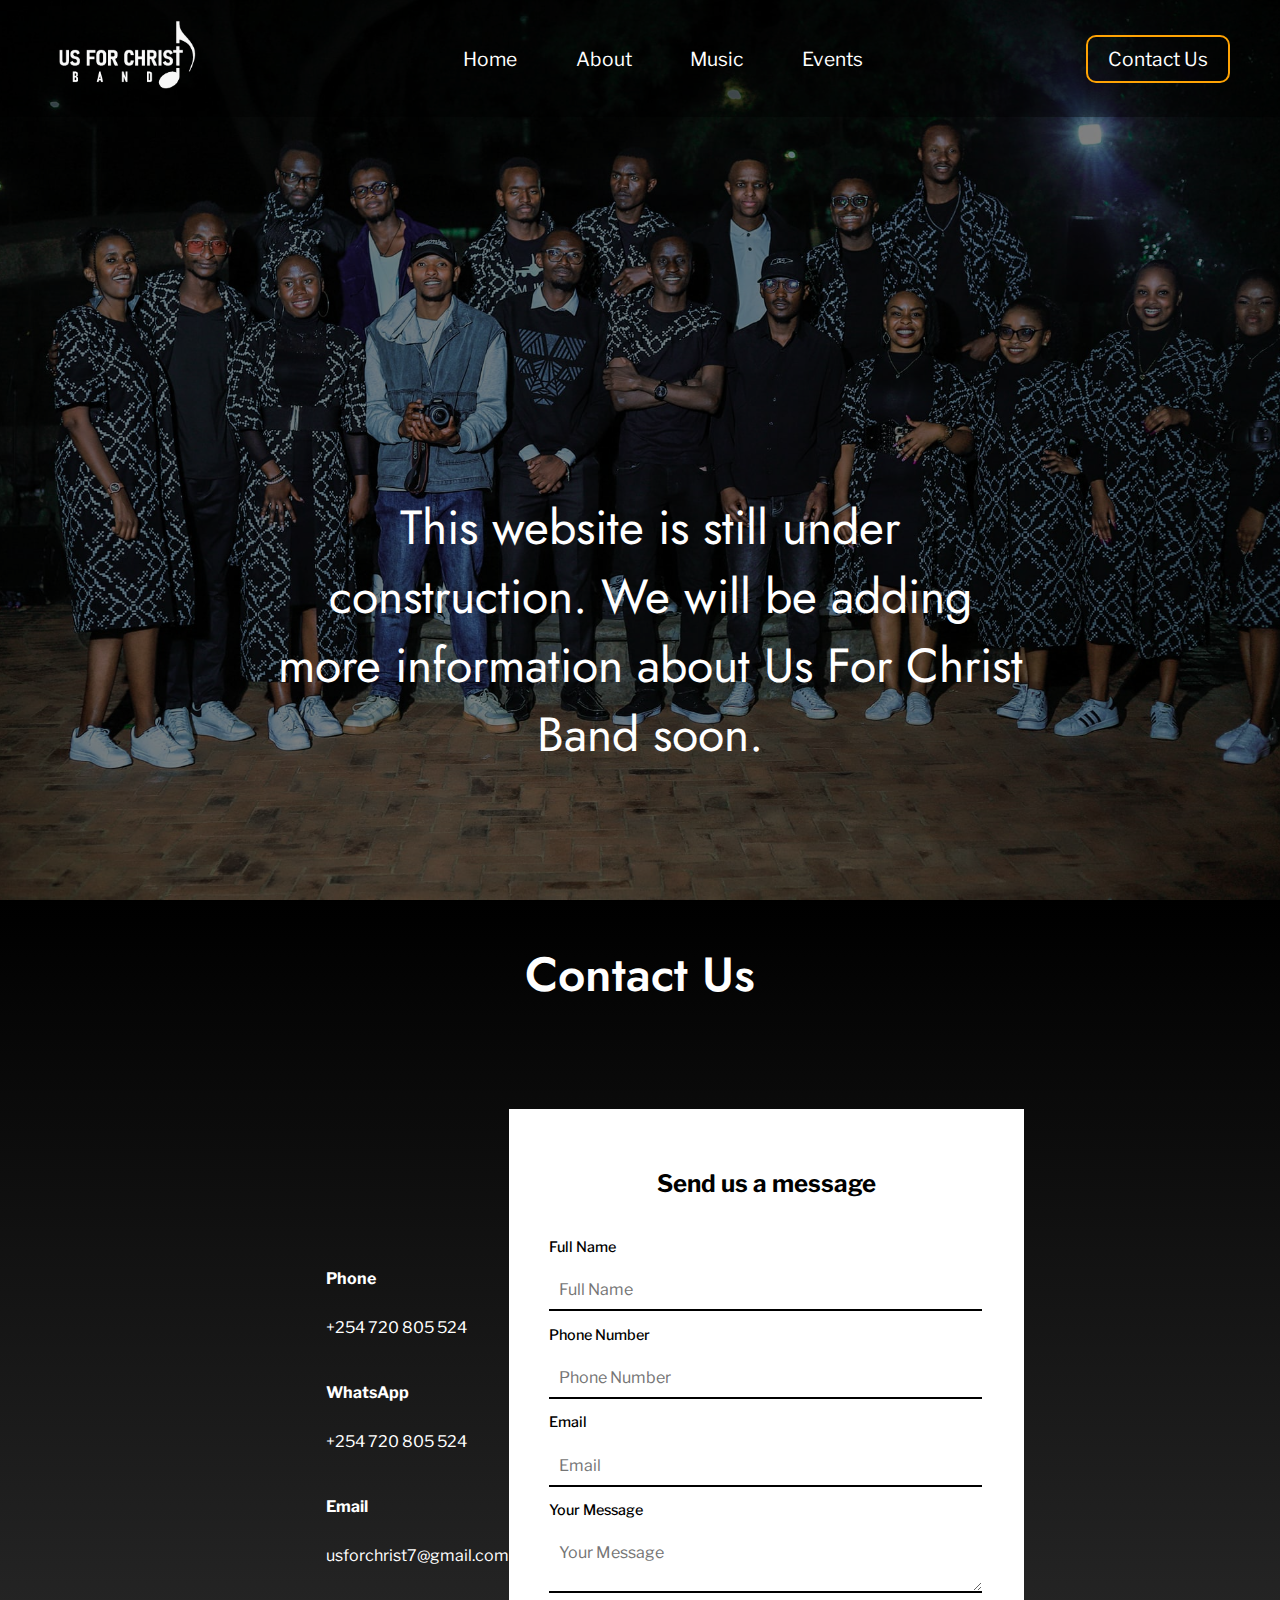
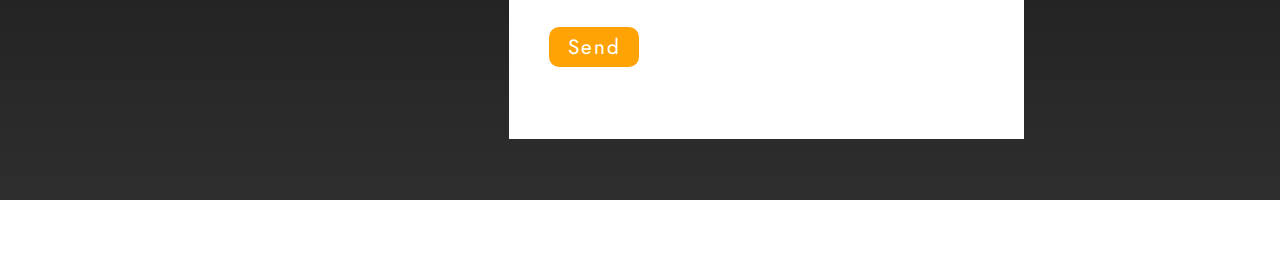
<file: about.html>
<!DOCTYPE html>
<html lang="en">
  <head>
    <meta charset="UTF-8" />
    <meta name="viewport" content="width=device-width, initial-scale=1.0" />
    <title>Us For Christ</title>
    <link rel="stylesheet" href="styles.css" />

    <link
      href="https://fonts.googleapis.com/css2?family=Libre+Franklin:ital,wght@0,100..900;1,100..900&display=swap"
      rel="stylesheet"
    />

    <link
      href="https://fonts.googleapis.com/css2?family=Jost:ital,wght@0,100..900;1,100..900&display=swap"
      rel="stylesheet"
    />
    <link
      rel="stylesheet"
      href="https://cdnjs.cloudflare.com/ajax/libs/font-awesome/6.6.0/css/all.min.css"
      integrity="sha512-Kc323vGBEqzTmouAECnVceyQqyqdsSiqLQISBL29aUW4U/M7pSPA/gEUZQqv1cwx4OnYxTxve5UMg5GT6L4JJg=="
      crossorigin="anonymous"
      referrerpolicy="no-referrer"
    />
  </head>
  <body>
    <section class="landing-page">
      <img src="images/image 2.jpg" alt="Landing Page Background" />
      <div class="navigation">
        <div class="logo">
          <img src="images/Logo-light.png" alt="Us For Christ Logo" />
        </div>
        <ul>
          <li><a href="index.html">Home</a></li>
          <li><a href="about.html">About</a></li>
          <li><a href="music.html">Music</a></li>
          <li><a href="event.html">Events</a></li>
        </ul>
        <div class="contact-us">
          <button>
            <a href="contact-us.html"> Contact Us </a>
          </button>
        </div>
        <div class="menu-icon">
          <i class="fa-solid fa-bars"></i>
        </div>
        <div class="side-menu">
          <div class="close-menu">
            <i class="fa-solid fa-xmark"></i>
          </div>
          <ul>
            <li><a href="index.html">Home</a></li>
            <li><a href="about.html">About</a></li>
            <li><a href="music.html">Music</a></li>
            <li><a href="event.html">Events</a></li>
          </ul>
          <div class="contact-us">
            <button>
              <a href="contact-us.html"> Contact Us </a>
            </button>
          </div>
          <div class="social-media">
            <div class="icon-1">
              <a
                href="https://www.facebook.com/profile.php?id=100066652692922"
                target="_blank"
              >
                <i class="fa-brands fa-facebook"></i>
              </a>
            </div>
            <div class="icon-1">
              <a
                href="https://www.youtube.com/@usforchristband5137"
                target="_blank"
              >
                <i class="fa-brands fa-youtube"></i>
              </a>
            </div>
            <div class="icon-1">
              <a
                href="https://www.instagram.com/us_for_christ_band/"
                target="_blank"
              >
                <i class="fa-brands fa-instagram"></i>
              </a>
            </div>
            <div class="icon-1">
              <a
                href="https://www.tiktok.com/@us_for_christ_band"
                target="_blank"
              >
                <i class="fa-brands fa-tiktok"></i>
              </a>
            </div>
          </div>
        </div>
      </div>

      <div class="landing-page-content">
        <p>
          This website is still under construction. We will be adding more
          information about Us For Christ Band soon.
        </p>
      </div>
    </section>

    <section class="contact-us-section">
      <div class="contact-heading">
        <h2>Contact Us</h2>
      </div>
      <div class="contacts-section">
        <div class="info-section">
          <div class="info">
            <div class="icon">
              <i class="fa-solid fa-phone"></i>
            </div>
            <div class="info-text">
              <h3>Phone</h3>
              <p>+254 720 805 524</p>
            </div>
          </div>
          <div class="info">
            <div class="icon">
              <i class="fa-brands fa-whatsapp"></i>
            </div>
            <div class="info-text">
              <h3>WhatsApp</h3>
              <p>+254 720 805 524</p>
            </div>
          </div>
          <div class="info">
            <div class="icon">
              <i class="fa-solid fa-envelope"></i>
            </div>
            <div class="info-text">
              <h3>Email</h3>
              <p>usforchrist7@gmail.com</p>
            </div>
          </div>
          <div class="social-media">
            <div class="icon-1">
              <a
                href="https://www.facebook.com/profile.php?id=100066652692922"
                target="_blank"
              >
                <i class="fa-brands fa-facebook"></i>
              </a>
            </div>
            <div class="icon-1">
              <a
                href="https://www.youtube.com/@usforchristband5137"
                target="_blank"
              >
                <i class="fa-brands fa-youtube"></i>
              </a>
            </div>
            <div class="icon-1">
              <a
                href="https://www.instagram.com/us_for_christ_band/"
                target="_blank"
              >
                <i class="fa-brands fa-instagram"></i>
              </a>
            </div>
            <div class="icon-1">
              <a
                href="https://www.tiktok.com/@us_for_christ_band"
                target="_blank"
              >
                <i class="fa-brands fa-tiktok"></i>
              </a>
            </div>
          </div>
        </div>
        <div class="form-section">
          <h2>Send us a message</h2>
          <form action="https://api.web3forms.com/submit" method="POST">
            <input
              type="hidden"
              name="access_key"
              value="19b15b2c-3b2d-4220-8eb7-5b9420726b60"
            />
            <div class="input-box">
              <h3>Full Name</h3>
              <input
                type="text"
                name="Full Name"
                placeholder="Full Name"
                required="required"
              />
            </div>
            <div class="input-box">
              <h3>Phone Number</h3>
              <input
                type="number"
                name="Phone Number"
                placeholder="Phone Number"
                required="required"
              />
            </div>
            <div class="input-box">
              <h3>Email</h3>
              <input
                type="text"
                name="Email"
                placeholder="Email"
                required="required"
              />
            </div>
            <div class="input-box">
              <h3>Your Message</h3>
              <textarea
                type="text"
                name="Message"
                placeholder="Your Message"
                required="required"
              ></textarea>
            </div>
            <button type="submit">Send</button>
          </form>
        </div>
      </div>
    </section>

    <footer>
      <p>&copy; 2024 Us For Christ Band. All rights reserved.</p>
    </footer>

    <script src="style.js"></script>
  </body>
</html>
</file>
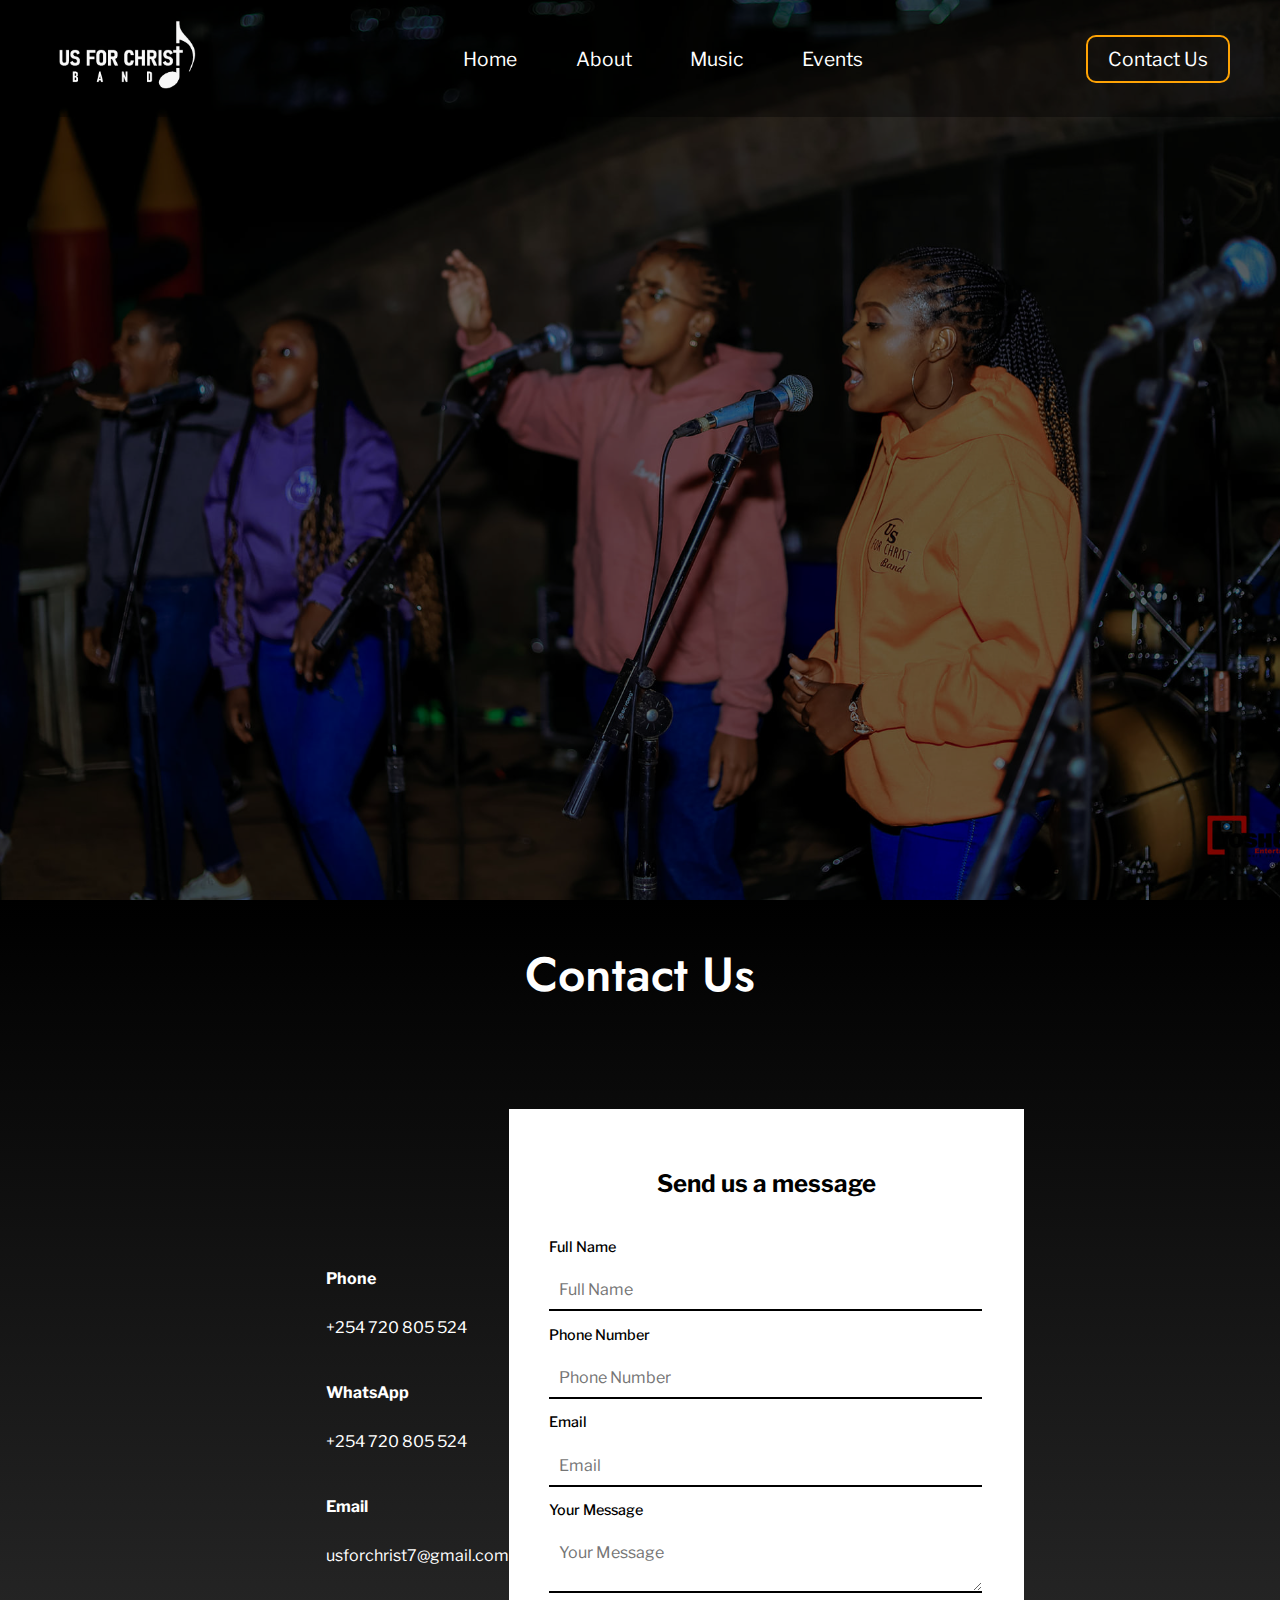
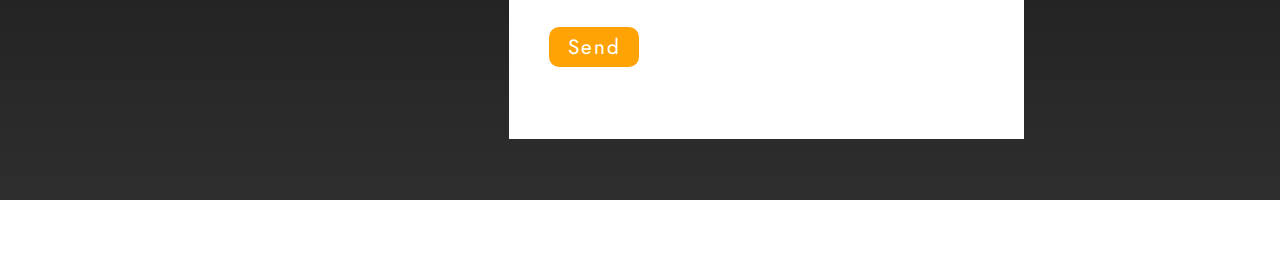
<file: contact-us.html>
<!DOCTYPE html>
<html lang="en">
  <head>
    <meta charset="UTF-8" />
    <meta name="viewport" content="width=device-width, initial-scale=1.0" />
    <title>Us For Christ</title>
    <link rel="stylesheet" href="styles.css" />

    <link
      href="https://fonts.googleapis.com/css2?family=Libre+Franklin:ital,wght@0,100..900;1,100..900&display=swap"
      rel="stylesheet"
    />

    <link
      href="https://fonts.googleapis.com/css2?family=Jost:ital,wght@0,100..900;1,100..900&display=swap"
      rel="stylesheet"
    />
    <link
      rel="stylesheet"
      href="https://cdnjs.cloudflare.com/ajax/libs/font-awesome/6.6.0/css/all.min.css"
      integrity="sha512-Kc323vGBEqzTmouAECnVceyQqyqdsSiqLQISBL29aUW4U/M7pSPA/gEUZQqv1cwx4OnYxTxve5UMg5GT6L4JJg=="
      crossorigin="anonymous"
      referrerpolicy="no-referrer"
    />
  </head>
  <body>
    <section class="landing-page">
      <img src="images/image 4.jpg" alt="Landing Page Background" />
      <div class="navigation">
        <div class="logo">
          <img src="images/Logo-light.png" alt="Us For Christ Logo" />
        </div>
        <ul>
          <li><a href="index.html">Home</a></li>
          <li><a href="about.html">About</a></li>
          <li><a href="music.html">Music</a></li>
          <li><a href="event.html">Events</a></li>
        </ul>
        <div class="contact-us">
          <button>
            <a href="contact-us.html"> Contact Us </a>
          </button>
        </div>
        <div class="menu-icon">
          <i class="fa-solid fa-bars"></i>
        </div>
        <div class="side-menu">
          <div class="close-menu">
            <i class="fa-solid fa-xmark"></i>
          </div>
          <ul>
            <li><a href="index.html">Home</a></li>
            <li><a href="about.html">About</a></li>
            <li><a href="music.html">Music</a></li>
            <li><a href="event.html">Events</a></li>
          </ul>
          <div class="contact-us">
            <button>
              <a href="contact-us.html"> Contact Us </a>
            </button>
          </div>
          <div class="social-media">
            <div class="icon-1">
              <a
                href="https://www.facebook.com/profile.php?id=100066652692922"
                target="_blank"
              >
                <i class="fa-brands fa-facebook"></i>
              </a>
            </div>
            <div class="icon-1">
              <a
                href="https://www.youtube.com/@usforchristband5137"
                target="_blank"
              >
                <i class="fa-brands fa-youtube"></i>
              </a>
            </div>
            <div class="icon-1">
              <a
                href="https://www.instagram.com/us_for_christ_band/"
                target="_blank"
              >
                <i class="fa-brands fa-instagram"></i>
              </a>
            </div>
            <div class="icon-1">
              <a
                href="https://www.tiktok.com/@us_for_christ_band"
                target="_blank"
              >
                <i class="fa-brands fa-tiktok"></i>
              </a>
            </div>
          </div>
        </div>
      </div>
    </section>

    <section class="contact-us-section">
      <div class="contact-heading">
        <h2>Contact Us</h2>
      </div>
      <div class="contacts-section">
        <div class="info-section">
          <div class="info">
            <div class="icon">
              <i class="fa-solid fa-phone"></i>
            </div>
            <div class="info-text">
              <h3>Phone</h3>
              <p>+254 720 805 524</p>
            </div>
          </div>
          <div class="info">
            <div class="icon">
              <i class="fa-brands fa-whatsapp"></i>
            </div>
            <div class="info-text">
              <h3>WhatsApp</h3>
              <p>+254 720 805 524</p>
            </div>
          </div>
          <div class="info">
            <div class="icon">
              <i class="fa-solid fa-envelope"></i>
            </div>
            <div class="info-text">
              <h3>Email</h3>
              <p>usforchrist7@gmail.com</p>
            </div>
          </div>
          <div class="social-media">
            <div class="icon-1">
              <a
                href="https://www.facebook.com/profile.php?id=100066652692922"
                target="_blank"
              >
                <i class="fa-brands fa-facebook"></i>
              </a>
            </div>
            <div class="icon-1">
              <a
                href="https://www.youtube.com/@usforchristband5137"
                target="_blank"
              >
                <i class="fa-brands fa-youtube"></i>
              </a>
            </div>
            <div class="icon-1">
              <a
                href="https://www.instagram.com/us_for_christ_band/"
                target="_blank"
              >
                <i class="fa-brands fa-instagram"></i>
              </a>
            </div>
            <div class="icon-1">
              <a
                href="https://www.tiktok.com/@us_for_christ_band"
                target="_blank"
              >
                <i class="fa-brands fa-tiktok"></i>
              </a>
            </div>
          </div>
        </div>
        <div class="form-section">
          <h2>Send us a message</h2>
          <form action="https://api.web3forms.com/submit" method="POST">
            <input
              type="hidden"
              name="access_key"
              value="19b15b2c-3b2d-4220-8eb7-5b9420726b60"
            />
            <div class="input-box">
              <h3>Full Name</h3>
              <input
                type="text"
                name="Full Name"
                placeholder="Full Name"
                required="required"
              />
            </div>
            <div class="input-box">
              <h3>Phone Number</h3>
              <input
                type="number"
                name="Phone Number"
                placeholder="Phone Number"
                required="required"
              />
            </div>
            <div class="input-box">
              <h3>Email</h3>
              <input
                type="text"
                name="Email"
                placeholder="Email"
                required="required"
              />
            </div>
            <div class="input-box">
              <h3>Your Message</h3>
              <textarea
                type="text"
                name="Message"
                placeholder="Your Message"
                required="required"
              ></textarea>
            </div>
            <button type="submit">Send</button>
          </form>
        </div>
      </div>
    </section>

    <footer>
      <p>&copy; 2024 Us For Christ Band. All rights reserved.</p>
    </footer>

    <script src="style.js"></script>
  </body>
</html>
</file>
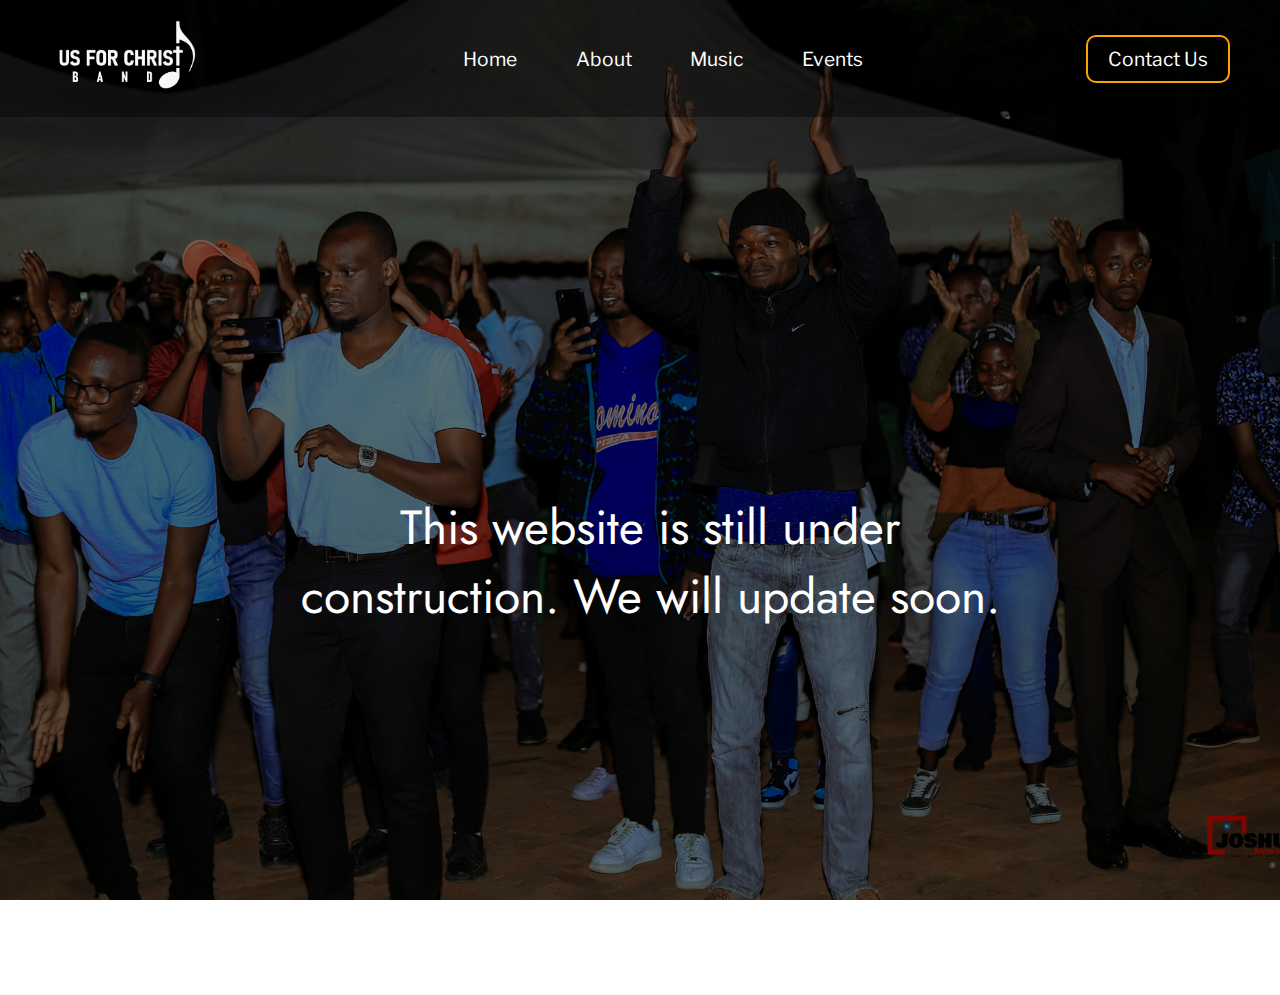
<file: event.html>
<!DOCTYPE html>
<html lang="en">
  <head>
    <meta charset="UTF-8" />
    <meta name="viewport" content="width=device-width, initial-scale=1.0" />
    <title>Us For Christ</title>
    <link rel="stylesheet" href="styles.css" />

    <link
      href="https://fonts.googleapis.com/css2?family=Libre+Franklin:ital,wght@0,100..900;1,100..900&display=swap"
      rel="stylesheet"
    />

    <link
      href="https://fonts.googleapis.com/css2?family=Jost:ital,wght@0,100..900;1,100..900&display=swap"
      rel="stylesheet"
    />
    <link
      rel="stylesheet"
      href="https://cdnjs.cloudflare.com/ajax/libs/font-awesome/6.6.0/css/all.min.css"
      integrity="sha512-Kc323vGBEqzTmouAECnVceyQqyqdsSiqLQISBL29aUW4U/M7pSPA/gEUZQqv1cwx4OnYxTxve5UMg5GT6L4JJg=="
      crossorigin="anonymous"
      referrerpolicy="no-referrer"
    />
  </head>
  <body>
    <section class="landing-page">
      <img src="images/image 7.jpg" alt="Landing Page Background" />
      <div class="navigation">
        <div class="logo">
          <img src="images/Logo-light.png" alt="Us For Christ Logo" />
        </div>
        <ul>
          <li><a href="index.html">Home</a></li>
          <li><a href="about.html">About</a></li>
          <li><a href="music.html">Music</a></li>
          <li><a href="event.html">Events</a></li>
        </ul>
        <div class="contact-us">
          <button>
            <a href="contact-us.html"> Contact Us </a>
          </button>
        </div>
        <div class="menu-icon">
          <i class="fa-solid fa-bars"></i>
        </div>
        <div class="side-menu">
          <div class="close-menu">
            <i class="fa-solid fa-xmark"></i>
          </div>
          <ul>
            <li><a href="index.html">Home</a></li>
            <li><a href="about.html">About</a></li>
            <li><a href="music.html">Music</a></li>
            <li><a href="event.html">Events</a></li>
          </ul>
          <div class="contact-us">
            <button>
              <a href="contact-us.html"> Contact Us </a>
            </button>
          </div>
          <div class="social-media">
            <div class="icon-1">
              <a
                href="https://www.facebook.com/profile.php?id=100066652692922"
                target="_blank"
              >
                <i class="fa-brands fa-facebook"></i>
              </a>
            </div>
            <div class="icon-1">
              <a
                href="https://www.youtube.com/@usforchristband5137"
                target="_blank"
              >
                <i class="fa-brands fa-youtube"></i>
              </a>
            </div>
            <div class="icon-1">
              <a
                href="https://www.instagram.com/us_for_christ_band/"
                target="_blank"
              >
                <i class="fa-brands fa-instagram"></i>
              </a>
            </div>
            <div class="icon-1">
              <a
                href="https://www.tiktok.com/@us_for_christ_band"
                target="_blank"
              >
                <i class="fa-brands fa-tiktok"></i>
              </a>
            </div>
          </div>
        </div>
      </div>

      <div class="landing-page-content">
        <p>This website is still under construction. We will update soon.</p>
      </div>
    </section>

    <script src="style.js"></script>
  </body>
</html>
</file>
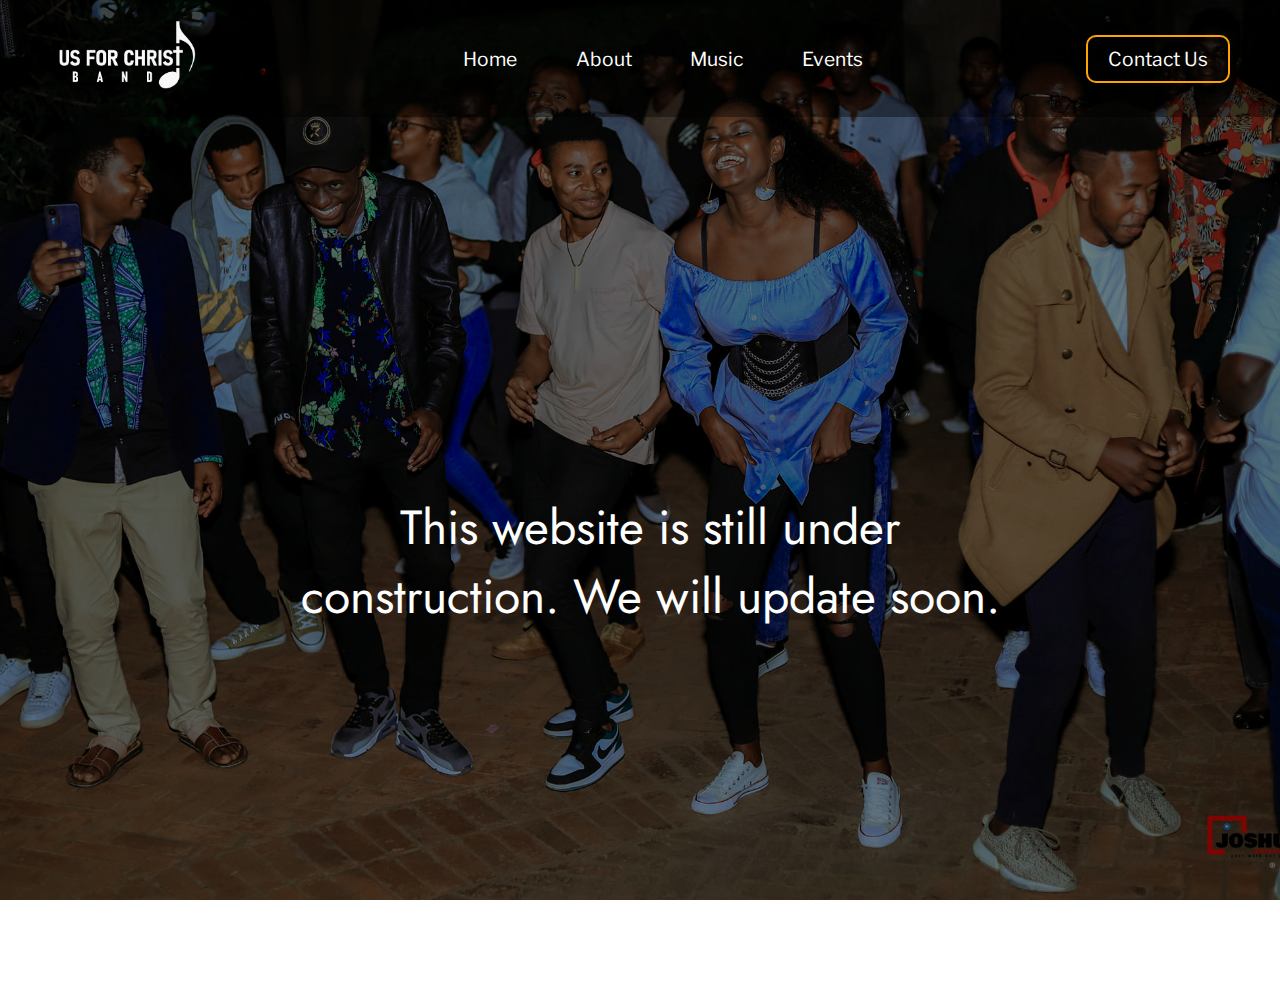
<file: music.html>
<!DOCTYPE html>
<html lang="en">
  <head>
    <meta charset="UTF-8" />
    <meta name="viewport" content="width=device-width, initial-scale=1.0" />
    <title>Us For Christ</title>
    <link rel="stylesheet" href="styles.css" />

    <link
      href="https://fonts.googleapis.com/css2?family=Libre+Franklin:ital,wght@0,100..900;1,100..900&display=swap"
      rel="stylesheet"
    />

    <link
      href="https://fonts.googleapis.com/css2?family=Jost:ital,wght@0,100..900;1,100..900&display=swap"
      rel="stylesheet"
    />
    <link
      rel="stylesheet"
      href="https://cdnjs.cloudflare.com/ajax/libs/font-awesome/6.6.0/css/all.min.css"
      integrity="sha512-Kc323vGBEqzTmouAECnVceyQqyqdsSiqLQISBL29aUW4U/M7pSPA/gEUZQqv1cwx4OnYxTxve5UMg5GT6L4JJg=="
      crossorigin="anonymous"
      referrerpolicy="no-referrer"
    />
  </head>
  <body>
    <section class="landing-page">
      <img src="images/image 6.jpg" alt="Landing Page Background" />
      <div class="navigation">
        <div class="logo">
          <img src="images/Logo-light.png" alt="Us For Christ Logo" />
        </div>
        <ul>
          <li><a href="index.html">Home</a></li>
          <li><a href="about.html">About</a></li>
          <li><a href="music.html">Music</a></li>
          <li><a href="event.html">Events</a></li>
        </ul>
        <div class="contact-us">
          <button>
            <a href="contact-us.html"> Contact Us </a>
          </button>
        </div>
        <div class="menu-icon">
          <i class="fa-solid fa-bars"></i>
        </div>
        <div class="side-menu">
          <div class="close-menu">
            <i class="fa-solid fa-xmark"></i>
          </div>
          <ul>
            <li><a href="index.html">Home</a></li>
            <li><a href="about.html">About</a></li>
            <li><a href="music.html">Music</a></li>
            <li><a href="event.html">Events</a></li>
          </ul>
          <div class="contact-us">
            <button>
              <a href="contact-us.html"> Contact Us </a>
            </button>
          </div>
          <div class="social-media">
            <div class="icon-1">
              <a
                href="https://www.facebook.com/profile.php?id=100066652692922"
                target="_blank"
              >
                <i class="fa-brands fa-facebook"></i>
              </a>
            </div>
            <div class="icon-1">
              <a
                href="https://www.youtube.com/@usforchristband5137"
                target="_blank"
              >
                <i class="fa-brands fa-youtube"></i>
              </a>
            </div>
            <div class="icon-1">
              <a
                href="https://www.instagram.com/us_for_christ_band/"
                target="_blank"
              >
                <i class="fa-brands fa-instagram"></i>
              </a>
            </div>
            <div class="icon-1">
              <a
                href="https://www.tiktok.com/@us_for_christ_band"
                target="_blank"
              >
                <i class="fa-brands fa-tiktok"></i>
              </a>
            </div>
          </div>
        </div>
      </div>

      <div class="landing-page-content">
        <p>This website is still under construction. We will update soon.</p>
      </div>
    </section>

    <script src="style.js"></script>
  </body>
</html>
</file>
<file: styles.css>
body,
html {
  margin: 0;
  padding: 0;
  box-sizing: border-box;
  overflow-x: hidden;
}
.landing-page {
  max-width: 100vw;
  height: 100vh;
  /* margin-top: -80px; */
  position: relative;
  background-color: #000;
}
.landing-page img {
  width: 100%;
  height: 100%;
  object-fit: cover;
  object-position: top;
  opacity: 0.5;
}
.landing-page .navigation {
  width: 100%;
  display: flex;
  justify-content: space-between;
  align-items: center;
  padding-top: 20px;
  padding-bottom: 20px;
  position: absolute;
  top: 0%;
  left: 0%;
  /* position: fixed; */
  z-index: 1;
  background-color: rgba(0, 0, 0, 0.39);
}

.landing-page .navigation .logo img {
  width: 150px;
  padding-left: 50px;
  opacity: 1;
}

.navigation ul {
  list-style: none;
  display: flex;
  justify-content: space-between;
  align-items: center;
  width: 400px;
}

.navigation ul li a {
  text-decoration: none;
  color: #fff;
  font-family: "Libre Franklin", sans-serif;
  font-size: 1.2rem;
  font-weight: 400;
  transition: 0.5s;
}
.navigation ul li a:hover {
  color: #ffa304;
}
.navigation .contact-us {
  padding-right: 50px;
}

.navigation .contact-us button {
  border: 2px solid #ffa304;
  border-radius: 10px;
  background-color: transparent;
  padding: 10px 20px;
  transition: 0.5s;
}
.navigation .contact-us button a {
  text-decoration: none;
  color: #fff;
  font-family: "Libre Franklin", sans-serif;
  font-size: 1.2rem;
  font-weight: 400;
}
.menu-icon {
  display: none;
}
.navigation .contact-us button:hover {
  background-color: #ffa304;
}
.landing-page .navigation .side-menu {
  display: none;
}

.landing-page-content {
  position: absolute;
  top: 80%;
  left: 50%;
  width: 60%;
  height: 550px;
  transform: translate(-50%, -50%);
  text-align: center;
}
.landing-page-content p {
  color: #fff;
  font-family: "Jost", sans-serif;
  font-size: 3rem;
  font-weight: 400;
}
.landing-page-content .landing-buttons {
  display: flex;
  justify-content: space-around;
}
.landing-page-content .landing-buttons button {
  border: 2px solid #ffa304;
  border-radius: 10px;
  background-color: transparent;

  padding: 20px 50px;
  transition: 0.5s;
}
.landing-page-content .landing-buttons button a {
  text-decoration: none;
  color: #fff;
  font-family: "Libre Franklin", sans-serif;
  font-size: 1.2rem;
  font-weight: 400;
}
.landing-page-content .landing-buttons button:hover {
  background-color: #ffa304;
}

@media (max-width: 850px) {
  .navigation ul,
  .contact-us {
    display: none;
  }
  .navigation .side-menu .contact-us {
    display: block;
    width: 100%;
  }
  .navigation .side-menu .contact-us button {
    width: 80%;
    margin-left: 40px;
  }
  .menu-icon {
    display: block;
    cursor: pointer;
    z-index: 2;
    margin-right: 25px;
    position: relative;
  }
  .menu-icon i {
    font-size: 2rem;
    color: #fff;
  }
  .close-menu {
    display: block;
    cursor: pointer;
    z-index: 2;
    margin-right: 25px;
  }
  .close-menu i {
    font-size: 2rem;
    color: #fff;
    margin: 10px;
  }
  .landing-page .navigation .side-menu {
    display: block;
    position: absolute;
    top: 0%;
    right: -100%;
    width: 60%;
    height: 700px;
    background-color: rgba(31, 31, 73, 0.507);
    backdrop-filter: blur(10px);
    z-index: 1;
  }

  .landing-page .navigation .side-menu ul {
    display: flex;
    flex-direction: column;
    justify-content: space-evenly;
    align-items: flex-start;
    width: 100%;
    height: 300px;
  }
  .landing-page .navigation .side-menu .social-media {
    display: flex;
    justify-content: space-between;
    width: 80%;

    margin: 40px;
  }
  .landing-page .navigation .side-menu .social-media i {
    font-size: 1rem;
    color: #ffa304;
  }
  .landing-page-content {
    position: absolute;
    top: 80%;
    left: 50%;
    width: 400px;
    height: 550px;
    transform: translate(-50%, -50%);
    text-align: center;
  }
  .landing-page-content p {
    color: #fff;
    font-family: "Jost", sans-serif;
    font-size: 1.9rem;
    font-weight: 400;
    margin: 50px 20px;
  }
  .landing-page-content .landing-buttons button {
    padding: 10px 20px;
  }
  .landing-page-content .landing-buttons button a {
    color: #fff;
    font-family: "Libre Franklin", sans-serif;
    font-size: 1rem;
    font-weight: 300;
  }
}

/* OUR TASTE SECTION */
.our-taste {
  position: relative;
  height: 800px;
  width: 100%;
  background-color: #000000;
  /* background: linear-gradient(to bottom, #000000, #2e2e2e); */
}
.our-taste img {
  object-fit: cover;
  object-position: center;
  width: 100%;
  height: 100%;
  opacity: 0.2;
  /* display: none; */
}

.our-taste-content {
  width: 650px;
  height: 350px;
  display: flex;
  flex-direction: column;
  align-items: center;
  position: absolute;
  top: 20%;
  left: 50%;
  transform: translate(-50%, -50%);
}
.our-taste-content h2 {
  color: #fff;
  /* text-decoration: underline; */
  font-family: "libre franklin", sans-serif;
  font-size: 3rem;
  font-weight: 550;
  text-align: center;
  margin-bottom: 0px;
}
.our-taste-content p {
  color: #fff;
  font-family: "Jost", sans-serif;
  font-size: 1.5rem;
  font-weight: 400;
  text-align: center;
}
.our-taste-content .arrow-icon i {
  color: #ffffff;
  font-size: 2rem;
  margin-top: 20px;
}

.sample-audios {
  position: absolute;
  top: 65%;
  left: 50%;
  transform: translate(-50%, -50%);
  display: flex;
  flex-direction: column;
}
.sample-audios .song-title {
  width: 600px;
  height: 100px;
}
.sample-audios .song-title audio {
  width: 600px;
  margin-top: 5px;
}

.sample-audios .song-title h3 {
  color: #ffa304;
  font-family: "Libre Franklin", sans-serif;
  font-size: 1rem;
  font-weight: 400;
  margin-bottom: 0%;
  margin-left: 30px;
}
.sample-audios .song-title h3 a {
  text-decoration: none;
  color: #ffa304;
}
.more-content {
  position: absolute;
  bottom: 5%;
  left: 50%;
  transform: translate(-50%, -50%);
}
.more-content a {
  text-decoration: underline;
  text-underline-offset: 10px;
  color: #ffa304;
  font-family: "Libre Franklin", sans-serif;
  font-size: 1.2rem;
  font-weight: 300;
  padding: 10px 20px;
  transition: 0.5s;
}
.more-content a:hover {
  color: #a19f9f;
}

@media (max-width: 850px) {
  .our-taste {
    height: 1020px;
  }
  .our-taste-content {
    width: 350px;
  }
  .our-taste-content h2 {
    margin-bottom: 20px;
  }
  .our-taste-content p {
    font-size: 1.3rem;
    font-weight: 400;

    margin: 0px;
  }
  .sample-audios {
    width: 90%;

    position: absolute;
    top: 60%;
    left: 50%;
    transform: translate(-50%, -50%);
    display: flex;
    flex-direction: column;
  }
  .sample-audios .song-title {
    width: 100%;
  }
  .sample-audios .song-title h3 {
    color: #ffa304;
    font-family: "Libre Franklin", sans-serif;
    font-size: 0.9rem;
    font-weight: 400;
    margin-bottom: 0%;
    margin-left: 30px;
  }
  .sample-audios .song-title audio {
    width: 100%;
  }
  .more-content a {
    font-size: 1rem;
  }
}

/* CONTACT US SECTION */
.contact-us-section {
  width: 100%;
  height: 100vh;
  display: flex;
  flex-direction: column;
  align-items: center;
  background: linear-gradient(to bottom, #000000, #2e2e2e);
}
.contact-us-section .contacts-section {
  display: flex;
  align-items: center;
  justify-content: space-between;
  width: 60%;
}

.contact-us-section .contact-heading h2 {
  font-family: "jost", sans-serif;
  font-size: 3rem;
  font-weight: 550;
  color: #fff;
  margin-bottom: 100px;
}
.contact-us-section .info-section .info {
  display: flex;
}
.contact-us-section .info-section .info .icon {
  display: flex;
  align-items: center;
  width: 50px;
  margin: 0px;
  font-size: 2rem;
  color: #ffa304;
}
.contact-us-section .info-section .info .info-text h3,
p {
  font-family: "libre franklin", sans-serif;
  font-size: 1rem;
  color: #fff;
  margin-left: 20px;
  margin-bottom: 30px;
}
.contact-us-section .info-section .social-media {
  display: flex;
  width: 100%;
  justify-content: space-between;
}
.contact-us-section .info-section .social-media i {
  font-size: 1.5rem;
  color: #ffa304;
  margin-top: 30px;
}
.contact-us-section .form-section {
  width: 500px;
  height: 550px;
  background-color: #ffffff;
  padding: 40px;
}
.contact-us-section .form-section h2 {
  width: 100%;
  text-align: center;
  font-family: "Libre Franklin", sans-serif;
  font-size: 1.5rem;
  margin-bottom: 40px;
}

.contact-us-section .form-section .input-box {
  position: relative;
  width: 95%;
}

.contact-us-section .form-section .input-box h3 {
  font-family: "Libre Franklin", sans-serif;
  font-size: 0.9rem;
  font-weight: 500;
}

.contact-us-section .form-section .input-box input,
textarea {
  width: 100%;
  font-size: 1rem;
  padding: 10px;
  border: none;
  border-bottom: 2px solid #000000;
  outline: none;
  font-family: "Libre Franklin", sans-serif;
  font-size: 1rem;
}

.contact-us-section .form-section .input-box input:focus,
textarea:focus {
  border-bottom: 2px solid #ffa304;
  background-color: #c5c4c4;
}
.contact-us-section .form-section button {
  background-color: #ffa304;
  color: #fff;
  width: 90px;
  height: 40px;
  border: none;
  border-radius: 10px;
  font-family: "Jost", sans-serif;
  font-weight: 400;
  font-size: 1.3rem;
  margin-top: 30px;
  letter-spacing: 2px;
}
@media (max-width: 850px) {
  .contact-us-section {
    width: 100%;
    height: 1500px;
  }
  .contact-us-section .contacts-section {
    display: flex;
    flex-direction: column-reverse;
    align-items: center;
    justify-content: space-between;
    width: 60%;
    height: 1000px;
  }
  .contact-us-section .info-section {
    margin-top: 70px;
    display: flex;
    flex-direction: column;
  }
  .contact-us-section .form-section {
    width: 100%;
  }
}
</file>
